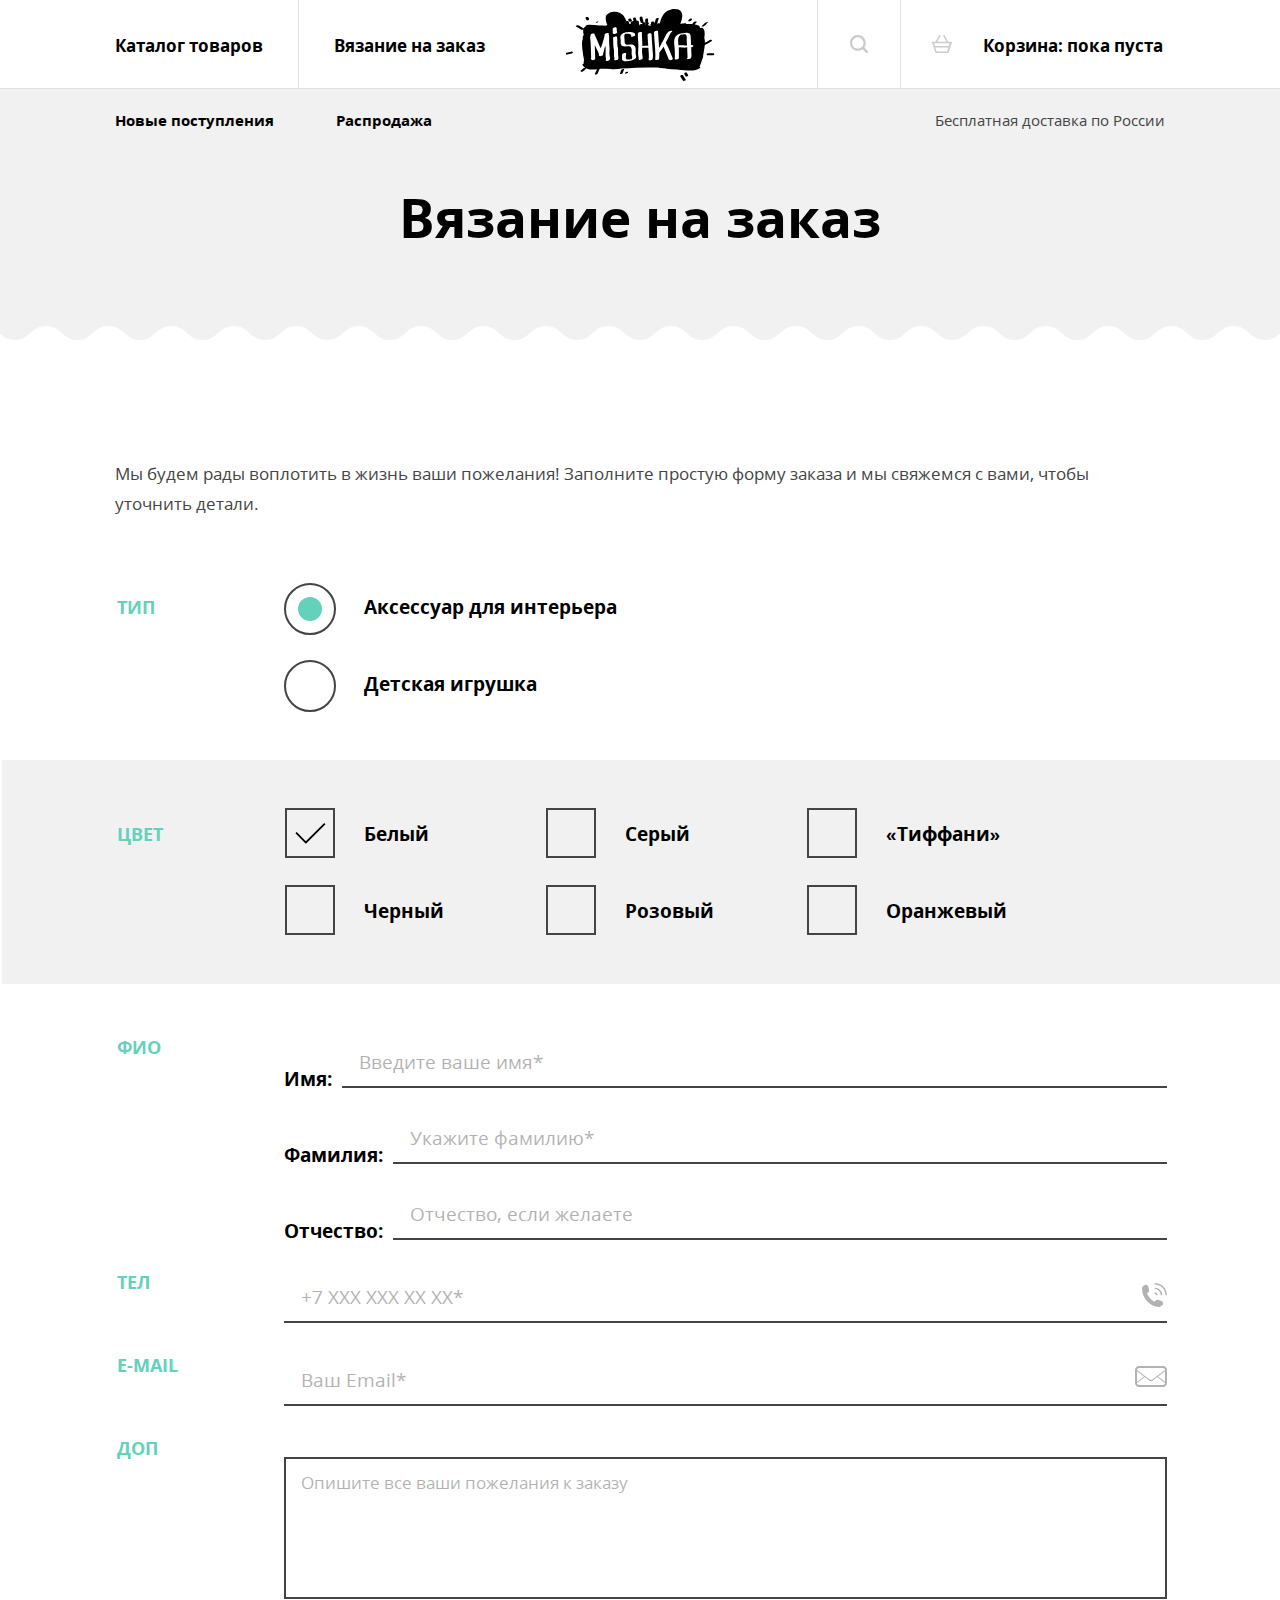
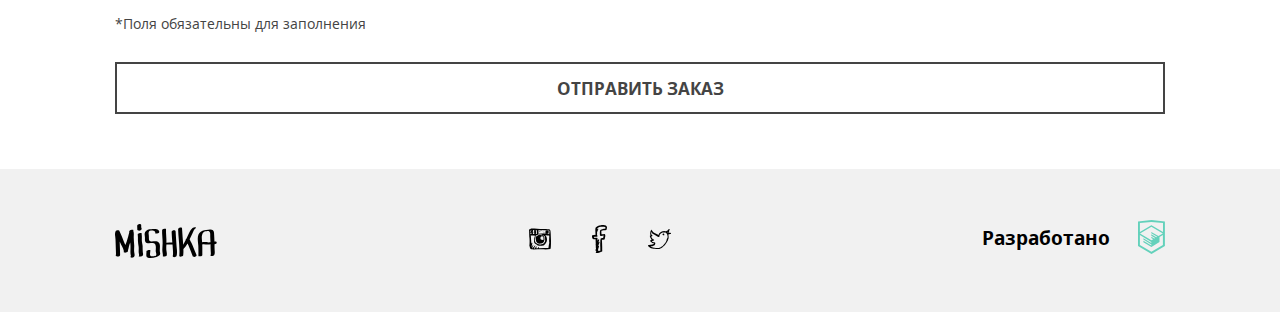
<file: form.html>
<!DOCTYPE html>
<html lang="ru" dir="ltr">
  <head>
    <meta charset="utf-8">
    <title>Catalogue</title>
    <meta name="viewport" content="width=device-width, initial-scale=1">
    <meta name="format-detection" content="telephone=no">
    <link rel="stylesheet" href="css/style.css">
    <meta name="format-detection" content="telephone=no">
  </head>
  <body>
    <header class="page-header page-header--closed no--js">
      <button type="button" class="page-header__toggle page-header__toggle--close">
        <span class="visually-hidden">Открыть-закрыть меню</span>
      </button>
      <div class="page-header__logo">
        <a href="index.html" class="page-header__logo-link">
          <picture>
            <source media="(min-width: 1150px)" srcset="img/mishka-logo-desktop.svg">
            <source media="(min-width: 768px)" srcset="img/mishka-logo-tablet.svg">
            <img src="img/mishka-logo-mobile.svg" width="86" height="35" alt="Логотип Мишка">
          </picture>
        </a>
      </div>
      <nav class="page-header__main-nav">
        <ul class="page-header__main-nav-list">
          <li class="page-header__main-nav-item">
          <a href="catalogue.html">Каталог&nbsp;товаров</a>
          </li>
          <li class="page-header__main-nav-item">
          <a href="form.html">Вязание&nbsp;на&nbsp;заказ</a>
          </li>
        </ul>
      </nav>
      <div class="page-header__search-cart-nav">
        <form action="https://echo.htmlacademy.ru" method="post" class="page-header__search">
          <div class="page-header__search-wrapper">
            <button type="submit" class="page-header__search-button">
              <span class="visually-hidden">Поиск</span>
              <svg class="page-header__search-icon" width="18" height="18" role="img" aria-label="search-icon">
                <use xlink:href="img/sprite.svg#icon-search"></use>
              </svg>
            </button>
            <input type="search" name="search" id="search" class="page-header__search-field" placeholder="Поиск по сайту">
          </div>
        </form>
        <div class="page-header__cart">
          <div class="page-header__cart-wrapper">
            <a title="В корзину" href="#" class="page-header__cart-button">
              <span class="visually-hidden">В корзину</span>
              <svg class="page-header__cart-icon" width="21" height="18" role="img" aria-label="cart-icon">
                <use xlink:href="img/sprite.svg#icon-cart"></use>
              </svg>
            </a>
            <p class="page-header__cart-text">
              Корзина:&nbsp;пока&nbsp;пуста
            </p>
          </div>
        </div>
      </div>
      <nav class="page-header__extra-nav">
        <ul class="page-header__extra-nav-list">
          <li class="page-header__extra-nav-item">
            <a href="#">Новые поступления</a>
          </li>
          <li class="page-header__extra-nav-item">
            <a href="#">Распродажа</a>
          </li>
        </ul>
      </nav>
      <a href="#" class="page-header__delivery">
        Бесплатная&nbsp;доставка&nbsp;по&nbsp;России
      </a>
    </header>
   <main>
      <h1 class="page-title">
        Вязание на заказ
      </h1>
      <section class="form">
        <p class="form__invitation">
          Мы&nbsp;будем рады воплотить в&nbsp;жизнь ваши пожелания! Заполните простую форму заказа и&nbsp;мы свяжемся с&nbsp;вами, чтобы уточнить детали.
        </p>
        <form action="https://echo.htmlacademy.ru" method="post" class="form__form">
          <fieldset class="form__fieldset form__fieldset--type">
            <div class="form__fieldset-wrapper">
              <div class="form__legend">
                Тип
              </div>
              <ul class="form__inner-wrapper">
                <li class="form__type-field">
                  <input class="visually-hidden" type="radio" id="type-accessory" name="type" value="accessory" checked>
                  <label class="form__label" for="type-accessory">Аксессуар <br>для&nbsp;интерьера</label>
                </li>
                <li class="form__type-field">
                  <input class="visually-hidden" type="radio" id="type-toy" name="type" value="toy">
                  <label class="form__label" for="type-toy">Детская игрушка</label>
                </li>
              </ul>
            </div>
          </fieldset>
          <fieldset class="form__fieldset form__fieldset--color">
            <div class="form__fieldset-wrapper">
              <div class="form__legend">
                Цвет
              </div>
               <ul class="form__inner-wrapper">
                <li class="form__color-field">
                  <input class="visually-hidden" type="checkbox" id="color-1" name="color-1" value="white" checked>
                  <label class="form__label" for="color-1">Белый</label>
                </li>
                <li class="form__color-field">
                  <input class="visually-hidden" type="checkbox" id="color-2" name="color-2" value="grey">
                  <label class="form__label" for="color-2">Серый</label>
                </li>
                <li class="form__color-field">
                  <input class="visually-hidden" type="checkbox" id="color-3" name="color-3" value="tiffany">
                  <label class="form__label" for="color-3">«Тиффани»</label>
                </li>
                <li class="form__color-field">
                  <input class="visually-hidden" type="checkbox" id="color-4" name="color-4" value="black">
                  <label class="form__label" for="color-4">Черный</label>
                </li>
                <li class="form__color-field">
                  <input class="visually-hidden" type="checkbox" id="color-5" name="color-5" value="pink">
                  <label class="form__label" for="color-5">Розовый</label>
                </li>
                <li class="form__color-field">
                  <input class="visually-hidden" type="checkbox" id="color-6" name="color-6" value="orange">
                  <label class="form__label" for="color-6">Оранжевый</label>
                </li>
               </ul>
             </div>
          </fieldset>
          <fieldset class="form__fieldset form__fieldset--name">
            <div class="form__fieldset-wrapper">
              <div class="form__legend">
                ФИО
              </div>
              <ul class="form__inner-wrapper">
                <li class="form__name-field">
                  <label class="form__label" for="firstname">Имя:</label>
                  <input type="text" id="firstname" name="firstname" placeholder="Введите ваше имя*" required autocomplete="off">
                </li>
                <li class="form__name-field">
                  <label class="form__label" for="surname">Фамилия:</label>
                  <input type="text" id="surname" name="surname" placeholder="Укажите фамилию*" required autocomplete="off">
                </li>
                <li class="form__name-field">
                  <label class="form__label" for="fathername">Отчество:</label>
                  <input type="text" id="fathername" name="fathername" placeholder="Отчество, если желаете" autocomplete="off">
                </li>
              </ul>
            </div>
          </fieldset>
          <fieldset class="form__fieldset form__fieldset--tel">
            <div class="form__fieldset-wrapper">
              <div class="form__legend">
                Тел
              </div>
              <input type="tel" name="tel" placeholder="+7 ХХХ ХХХ ХХ ХХ*" pattern="[+]7\s[0-9]{3}\s[0-9]{3}\s[0-9]{2}\s[0-9]{2}" required>
              <svg class="form__icon form__icon--tel" width="25" height="24" aria-hidden="true" focusable="false">
                <use xlink:href="img/sprite.svg#icon-tel"></use>
              </svg>
            </div>
          </fieldset>
          <fieldset class="form__fieldset form__fieldset--email">
            <div class="form__fieldset-wrapper">
              <div class="form__legend">
                E-mail
              </div>
              <input class="form__field" type="email" name="email" placeholder="Ваш Email*" required>
              <svg class="form__icon form__icon--email" width="32" height="21" aria-hidden="true" focusable="false">
                <use xlink:href="img/sprite.svg#icon-email"></use>
              </svg>
            </div>
          </fieldset>
          <fieldset class="form__fieldset form__fieldset--comment">
            <div class="form__fieldset-wrapper">
              <div class="form__legend">
                Доп
              </div>
                <textarea name="comment" rows="6" placeholder="Опишите все ваши пожелания к заказу"></textarea>
              </div>
          </fieldset>
          <p class="form__note">*Поля обязательны для заполнения</p>
          <button class="btn form__submit-btn" type="submit">Отправить заказ</button>
        </form>
      </section>
     </main>
     <footer class="page-footer">
       <div class="page-footer__wrapper">
         <a href="#" class="page-footer__logo">
             <img src="img/icon-mishka-logo-footer.svg" width="102" height="34" alt="Логотип Мишка">
         </a>
         <ul class="page-footer__socials socials">
           <li class="socials__item">
             <a href="#" class="socials__link">
               <svg class="socials__link-instagram" width="22" height="22" role="img" aria-label="Instagram">
                 <use xlink:href="img/sprite.svg#icon-insta"></use>
               </svg>
             </a>
           </li>
           <li class="socials__item">
             <a href="#" class="socials__link">
               <svg class="socials__link-facebook" width="15" height="28" role="img" aria-label="facebook">
                 <use xlink:href="img/sprite.svg#icon-facebook"></use>
               </svg>
             </a>
           </li>
           <li class="socials__item">
             <a href="#" class="socials__link">
               <svg class="socials__link-twitter" width="23" height="20" role="img" aria-label="twitter">
                 <use xlink:href="img/sprite.svg#icon-twitter"></use>
               </svg>
             </a>
           </li>
         </ul>
         <a href="https://htmlacademy.ru/intensive/adaptive" class="page-footer__copyright">
           <span class="page-footer__copyright-text">Разработано</span>
           <svg class="page-footer__copyright-logo" width="27" height="35" role="img" aria-label="Логотип HTMLAcademy">
             <use xlink:href="img/sprite.svg#icon-htmlacademy"></use>
           </svg>
         </a>
        </div>
     </footer>
         <script src="js/main-nav.js"></script>
    </body>
  </html>
</file>
<file: css/style.css>
html,
body {
  min-width: 320px;
  margin: 0;
  padding: 0;
  background-color: #ffffff;
  color: #000000;
  font-family: "Open Sans", "Arial", sans-serif;
  font-weight: normal;
  font-style: normal;
  font-size: 15px;
  line-height: 24px; }

.visually-hidden:not(:focus):not(:active),
input[type="checkbox"].visually-hidden,
input[type="radio"].visually-hidden {
  position: absolute;
  width: 1px;
  height: 1px;
  margin: -1px;
  border: 0;
  padding: 0;
  white-space: nowrap;
  clip-path: inset(100%);
  clip: rect(0, 0, 0, 0);
  overflow: hidden; }

@font-face {
  font-family: "Open Sans";
  src: url("../fonts/opensans.woff2") format("woff2"), url("../fonts/opensans.woff") format("woff");
  font-weight: 400;
  font-style: normal; }

@font-face {
  font-family: "Open Sans";
  src: url("../fonts/opensansbold.woff2") format("woff2"), url("../fonts/opensansbold.woff") format("woff");
  font-weight: 700;
  font-style: normal; }

.btn {
  margin: 0;
  padding: 0;
  font-family: "Open Sans", "Arial", sans-serif;
  font-weight: 700;
  font-style: normal;
  text-transform: none;
  color: #000000;
  display: flex;
  justify-content: center;
  align-items: center;
  width: 100%;
  height: 52px;
  box-sizing: border-box;
  border: 2px #444444 solid;
  background-color: #ffffff;
  font-size: 17px;
  line-height: 25px;
  text-transform: uppercase;
  color: #444444;
  text-decoration: none; }
  .btn:focus {
    background-color: #444444;
    color: #ffffff; }
  .btn:hover {
    background-color: #444444;
    color: #ffffff;
    outline: none; }
  .btn:active {
    background-color: #444444;
    color: rgba(255, 255, 255, 0.3); }

.page-header {
  position: relative;
  min-width: 320px;
  min-height: 79px;
  z-index: 10;
  overflow: hidden; }
  @media (min-width: 768px) {
    .page-header {
      display: flex;
      flex-direction: row;
      flex-wrap: wrap;
      padding: 0 50px; } }
  @media (min-width: 1150px) {
    .page-header {
      width: 1050px;
      margin: 0 auto; } }

.page-header--opened {
  height: auto; }

.page-header--closed {
  height: 79px; }
  @media (min-width: 768px) {
    .page-header--closed {
      height: auto; } }

.no--js {
  height: auto; }

.page-header__toggle {
  position: absolute;
  width: 81px;
  height: 79px;
  right: 0;
  top: 0;
  z-index: 2;
  padding: 0;
  background-color: transparent;
  outline: none;
  border: none; }
  @media (min-width: 768px) {
    .page-header__toggle {
      display: none; } }

.page-header__toggle--close {
  background-image: url("../img/menu-close.svg");
  background-repeat: no-repeat;
  background-position: center;
  background-size: 21px 20px; }

.page-header__toggle--open {
  background-image: url("../img/menu.svg");
  background-repeat: no-repeat;
  background-position: center;
  background-size: 20px 14px; }

.page-header--nojs .page-header__toggle {
  display: none; }

.page-header__logo {
  border-bottom: 1px #e2e2e2 solid;
  order: 1; }
  @media (min-width: 768px) {
    .page-header__logo {
      border-bottom: none;
      margin-right: auto; } }
  @media (min-width: 1150px) {
    .page-header__logo {
      order: 2;
      margin: 0 auto; } }

.page-header__logo-link {
  position: relative;
  display: block;
  width: 320px;
  height: 79px;
  margin: 0 auto; }
  .page-header__logo-link:hover {
    outline: none;
    opacity: 0.6; }
  .page-header__logo-link:active {
    outline: none;
    opacity: 0.3; }
  @media (min-width: 768px) {
    .page-header__logo-link {
      width: 114px;
      height: 88px; } }
  @media (min-width: 1150px) {
    .page-header__logo-link {
      width: 149px;
      height: 87px; } }

.page-header__logo img {
  position: absolute;
  left: 50%;
  top: 50%;
  transform: translate(-50%, -50%);
  display: block;
  width: 86px;
  height: 35px; }
  @media (min-width: 768px) {
    .page-header__logo img {
      left: 0;
      top: 50%;
      transform: translate(-2px, -50%);
      width: 113px;
      height: 46px; } }
  @media (min-width: 1150px) {
    .page-header__logo img {
      width: 149px;
      height: 72px;
      left: 50%;
      top: 45px;
      transform: translate(-50%, -50%); } }

.page-header__main-nav {
  order: 2; }
  @media (min-width: 768px) {
    .page-header__main-nav {
      order: 4;
      min-width: 60%;
      margin-right: auto; } }
  @media (min-width: 1150px) {
    .page-header__main-nav {
      order: 1;
      min-width: 385px;
      margin-right: 0; } }

.page-header__main-nav-list {
  margin: 0;
  padding: 0;
  list-style: none;
  box-sizing: border-box;
  display: flex;
  flex-direction: column; }
  @media (min-width: 768px) {
    .page-header__main-nav-list {
      flex-direction: row;
      flex-wrap: nowrap; } }

.page-header__main-nav-item {
  border-bottom: 1px #e2e2e2 solid; }
  @media (min-width: 768px) {
    .page-header__main-nav-item {
      border-bottom: none; } }

@media (min-width: 768px) {
  .page-header__main-nav-item:first-of-type {
    padding-right: 35px; } }

@media (min-width: 1150px) {
  .page-header__main-nav-item:last-of-type {
    padding-left: 35px;
    border-left: 1px #e2e2e2 solid; } }

.page-header__main-nav-item a {
  margin: 0;
  padding: 0;
  font-family: "Open Sans", "Arial", sans-serif;
  font-weight: 700;
  font-style: normal;
  text-transform: none;
  color: #000000;
  display: flex;
  align-items: center;
  width: 320px;
  height: 78px;
  box-sizing: border-box;
  margin: 0 auto;
  padding-left: 75px;
  font-size: 17px;
  line-height: 24px;
  text-decoration: none; }
  .page-header__main-nav-item a:hover {
    outline: none;
    opacity: 0.6; }
  .page-header__main-nav-item a:active {
    outline: none;
    opacity: 0.3; }
  @media (min-width: 768px) {
    .page-header__main-nav-item a {
      display: block;
      height: auto;
      margin: 20px 0 3px;
      width: auto;
      padding: 0;
      font-size: 15px; } }
  @media (min-width: 1150px) {
    .page-header__main-nav-item a {
      display: flex;
      height: 88px;
      margin: 0;
      padding-top: 3px;
      font-size: 17px; } }

.page-header__search-cart-nav {
  order: 3; }
  @media (min-width: 768px) {
    .page-header__search-cart-nav {
      position: relative;
      width: 348px; } }
  @media (min-width: 1150px) {
    .page-header__search-cart-nav {
      margin-left: 37px; } }

.page-header__search {
  border-bottom: 1px #e2e2e2 solid; }
  @media (min-width: 768px) {
    .page-header__search {
      border-bottom: none; } }

.page-header__search-wrapper {
  display: flex;
  flex-direction: row;
  width: 320px;
  margin: 0 auto; }
  @media (min-width: 768px) {
    .page-header__search-wrapper {
      position: absolute;
      left: 0;
      top: 0;
      width: 82px;
      height: 88px;
      z-index: 3;
      overflow: hidden;
      transition-property: width;
      transition-duration: 0.3s;
      transition-delay: 0.3s;
      border-left: 1px #e2e2e2 solid;
      border-right: 1px #e2e2e2 solid; }
      .page-header__search-wrapper:hover {
        width: 348px; } }

.page-header__search-button {
  position: relative;
  display: block;
  width: 75px;
  height: 78px;
  box-sizing: border-box;
  margin: 0;
  padding: 0;
  background-color: transparent;
  border: 0; }
  .page-header__search-button:active {
    outline: 0; }
  @media (min-width: 768px) {
    .page-header__search-button {
      position: absolute;
      top: 0;
      left: 0;
      width: 82px;
      height: 88px;
      z-index: 1; } }

.page-header__search-icon {
  width: 18px;
  height: 18px;
  position: absolute;
  left: 50%;
  top: 50%;
  transform: translate(-50%, -50%);
  fill: #000000;
  opacity: 0.2; }

.page-header__search-wrapper:hover .page-header__search-icon {
  fill: #63d1bb;
  opacity: 1; }

.page-header__search-button:active .page-header__search-icon {
  fill: #63d1bb;
  opacity: 0.3; }

.page-header__search-field {
  margin: 0;
  padding: 0;
  font-family: "Open Sans", "Arial", sans-serif;
  font-weight: 700;
  font-style: normal;
  text-transform: none;
  color: #000000;
  display: block;
  width: 215px;
  height: 78px;
  box-sizing: border-box;
  border: none;
  outline: none;
  font-size: 17px;
  line-height: 24px;
  padding: 0; }
  @media (min-width: 768px) {
    .page-header__search-field {
      width: 264px;
      height: 88px;
      margin-left: 84px;
      padding: 0 3px;
      background-color: #ffffff; } }

.page-header__search-field::placeholder {
  color: #000000; }

.page-header__search-field:focus::placeholder {
  opacity: 0; }

.page-header__search-field::-webkit-search-decoration,
.page-header__search-field::-webkit-search-cancel-button,
.page-header__search-field::-webkit-search-results-button,
.page-header__search-field::-webkit-search-results-decoration {
  display: none; }

.page-header__search-field::-ms-clear {
  display: none; }

.page-header__cart-wrapper {
  display: flex;
  flex-direction: row;
  align-items: center;
  width: 320px;
  height: 78px;
  box-sizing: border-box;
  margin: 0 auto; }
  @media (min-width: 768px) {
    .page-header__cart-wrapper {
      height: 88px;
      width: auto;
      margin-left: 84px; } }

.page-header__cart-button {
  position: relative;
  display: block;
  width: 75px;
  height: 78px;
  box-sizing: border-box;
  background-color: transparent; }
  .page-header__cart-button:active {
    outline: none; }
  @media (min-width: 768px) {
    .page-header__cart-button {
      width: 82px;
      height: 88px; } }

.page-header__cart-icon {
  width: 21px;
  height: 18px;
  position: absolute;
  left: 50%;
  top: 50%;
  transform: translate(-50%, -50%);
  fill: #000000;
  opacity: 0.2; }

.page-header__cart-button:hover .page-header__cart-icon {
  fill: #63d1bb;
  opacity: 1; }

.page-header__cart-button:active .page-header__cart-icon {
  fill: #63d1bb;
  opacity: 0.3; }

.page-header__cart-text {
  margin: 0;
  padding: 0;
  font-family: "Open Sans", "Arial", sans-serif;
  font-weight: 700;
  font-style: normal;
  text-transform: none;
  color: #000000;
  font-size: 17px;
  line-height: 24px; }
  @media (min-width: 768px) {
    .page-header__cart-text {
      padding-top: 3px; } }

.page-header__extra-nav {
  display: none; }
  @media (min-width: 1150px) {
    .page-header__extra-nav {
      display: block;
      order: 4;
      min-width: 60%;
      margin-right: auto; } }

.page-header__extra-nav-list {
  margin: 0;
  padding: 0;
  list-style: none;
  box-sizing: border-box;
  display: flex;
  flex-direction: row;
  flex-wrap: nowrap; }

.page-header__extra-nav-item a {
  margin: 0;
  padding: 0;
  font-family: "Open Sans", "Arial", sans-serif;
  font-weight: 700;
  font-style: normal;
  text-transform: none;
  color: #000000;
  display: block;
  margin: 20px 0 3px;
  font-size: 15px;
  line-height: 24px;
  text-decoration: none; }
  .page-header__extra-nav-item a:hover {
    outline: none;
    opacity: 0.6; }
  .page-header__extra-nav-item a:active {
    outline: none;
    opacity: 0.3; }

.page-header__extra-nav-item:first-of-type {
  padding-right: 35px; }
  @media (min-width: 1150px) {
    .page-header__extra-nav-item:first-of-type {
      padding-right: 62px; } }

.page-header__delivery {
  display: none; }
  @media (min-width: 768px) {
    .page-header__delivery {
      margin: 0;
      padding: 0;
      font-family: "Open Sans", "Arial", sans-serif;
      font-weight: 400;
      font-style: normal;
      text-transform: none;
      color: #444444;
      order: 4;
      display: block;
      margin: 20px 0 3px;
      font-size: 15px;
      text-decoration: none; }
      .page-header__delivery:hover {
        outline: none;
        opacity: 0.6; }
      .page-header__delivery:active {
        opacity: 0.3; } }
  @media (min-width: 1150px) {
    .page-header__delivery {
      order: 5; } }

.promo {
  position: relative;
  min-width: 320px;
  height: 489px;
  background-color: #f9f9f9; }
  @media (min-width: 768px) {
    .promo {
      height: 756px; }
      .promo::after {
        content: "";
        position: absolute;
        left: 50%;
        bottom: -1px;
        transform: translateX(-50%);
        z-index: 10;
        display: block;
        width: 1150px;
        height: 24px;
        background-image: url("../img/zigzag-fill-tablet.svg");
        background-size: 1155px 24px;
        background-position: center; } }
  @media (min-width: 1150px) {
    .promo {
      height: 762px; }
      .promo::after {
        width: 3000px;
        height: 34px;
        background-image: url("../img/zigzag-fill-desktop.svg");
        background-size: 3000px 34px; } }

.promo__background {
  position: relative;
  min-width: 320px;
  border-top: 1px #e2e2e2 solid;
  overflow: hidden;
  height: 373px; }
  @media (min-width: 768px) {
    .promo__background {
      margin-top: -47px;
      height: 746px; } }

.promo__background img {
  position: absolute;
  left: 50%;
  top: -18px;
  transform: translateX(-50%);
  display: block;
  width: 320px;
  height: 373px; }
  @media (min-width: 768px) {
    .promo__background img {
      top: -1px;
      width: 768px;
      height: 746px; } }

.promo__tagline {
  margin: 0;
  padding: 0;
  font-family: "Open Sans", "Arial", sans-serif;
  font-weight: 700;
  font-style: normal;
  text-transform: none;
  color: #000000;
  position: absolute;
  left: 50%;
  top: 73px;
  transform: translateX(-50%);
  width: 320px;
  box-sizing: border-box;
  font-size: 27px;
  line-height: 30px;
  text-align: center; }
  @media (min-width: 768px) {
    .promo__tagline {
      top: 155px;
      width: 668px;
      font-size: 43px;
      line-height: 50px; }
      .promo__tagline br {
        display: none; } }
  @media (min-width: 768px) and (min-width: 1150px) {
    .promo__tagline {
      font-size: 53px;
      line-height: 57px; } }
  @media (min-width: 1150px) {
    .promo__tagline {
      width: 1050px;
      padding: 0 200px;
      top: 158px; } }

.promo__nav-list {
  margin: 0;
  padding: 0;
  list-style: none;
  box-sizing: border-box;
  position: absolute;
  bottom: 0;
  width: 100%;
  box-sizing: content-box;
  display: flex;
  flex-direction: column; }
  @media (min-width: 768px) {
    .promo__nav-list {
      left: 50%;
      bottom: 2px;
      transform: translateX(-50%);
      width: calc(100% - 100px);
      flex-direction: row; } }
  @media (min-width: 1150px) {
    .promo__nav-list {
      width: 1050px; } }

.promo__nav-item {
  position: relative;
  height: 103px;
  width: 100%; }
  @media (min-width: 768px) {
    .promo__nav-item {
      width: 50%; } }

.promo__nav-item a {
  margin: 0;
  padding: 0;
  font-family: "Open Sans", "Arial", sans-serif;
  font-weight: 700;
  font-style: normal;
  text-transform: none;
  color: #000000;
  position: absolute;
  display: block;
  left: 0;
  bottom: 0;
  height: 103px;
  width: 100%;
  box-sizing: border-box;
  padding: 30px 0 0 30px;
  font-size: 19px;
  line-height: 24px;
  text-decoration: none;
  color: #ffffff; }
  .promo__nav-item a::after {
    position: absolute;
    top: 0;
    right: 0;
    display: block;
    content: "";
    width: 114px;
    height: 103px; }
  @media (min-width: 768px) {
    .promo__nav-item a {
      height: 128px;
      padding: 26px 0 0 35px;
      font-size: 20px;
      line-height: 30px; }
      .promo__nav-item a::after {
        height: 110px; } }
  @media (min-width: 1150px) {
    .promo__nav-item a {
      height: 133px; }
      .promo__nav-item a::after {
        height: 110px; } }

.promo__nav-item:first-of-type a {
  background-color: #63d1bb; }
  .promo__nav-item:first-of-type a::after {
    background-image: url("../img/interior.svg");
    background-repeat: no-repeat;
    background-position: center;
    background-size: 40px, 64px;
    opacity: 0.5; }

.promo__nav-item:last-of-type a {
  background-color: #56c3b2; }
  .promo__nav-item:last-of-type a::after {
    background-image: url("../img/toy.svg");
    background-repeat: no-repeat;
    background-position: center;
    background-size: 60px, 60px;
    opacity: 0.5; }

.promo__nav-item a:hover {
  height: 108px; }
  .promo__nav-item a:hover::after {
    opacity: 0.7; }
  @media (min-width: 768px) {
    .promo__nav-item a:hover {
      height: 136px; } }
  @media (min-width: 1150px) {
    .promo__nav-item a:hover {
      height: 141px; } }

.promo__nav-item a:active::after {
  opacity: 0.3; }

.feature {
  position: relative;
  display: grid;
  margin: 31px 30px; }
  .feature::after {
    content: "";
    display: block;
    position: absolute;
    width: calc(100% + 60px);
    height: 6px;
    bottom: -42px;
    left: 50%;
    transform: translateX(-50%);
    background-image: url("../img/zigzag-line-mobile.svg");
    background-size: 800px 6px;
    background-repeat: no-repeat;
    background-position: center; }
  @media (min-width: 768px) {
    .feature {
      height: 505px;
      grid-template-columns: 1fr 334px;
      grid-template-rows: 89px 123px auto auto;
      column-gap: 42px;
      margin: 40px 50px 67px; }
      .feature::after {
        content: "";
        width: calc(100% + 100px);
        height: 17px;
        bottom: -67px;
        background-image: url("../img/zigzag-line-tablet.svg");
        background-size: 1061px 17px; } }
  @media (min-width: 1150px) {
    .feature {
      width: 1050px;
      height: 636px;
      grid-template-columns: 1fr 525px;
      grid-template-rows: 154px 140px auto auto;
      column-gap: 58px;
      margin: 55px auto; }
      .feature::after {
        width: 1050px;
        height: 23px;
        bottom: -95px;
        background-image: url("../img/zigzag-line-desktop.svg");
        background-size: 1050px 23px; } }

@media (min-width: 768px) {
  .feature__title-wrapper {
    grid-row-start: 1;
    grid-row-end: 2;
    grid-column-start: 1;
    grid-column-end: 3;
    display: flex;
    flex-direction: row;
    flex-wrap: nowrap;
    z-index: 10; } }

@media (min-width: 1150px) {
  .feature__title-wrapper {
    margin-top: 61px; } }

.feature__title {
  margin: 0;
  padding: 0;
  font-family: "Open Sans", "Arial", sans-serif;
  font-weight: 700;
  font-style: normal;
  text-transform: none;
  color: #000000;
  font-size: 25px;
  line-height: 30px; }
  @media (min-width: 768px) {
    .feature__title {
      font-size: 43px;
      line-height: 50px;
      margin-top: 2px; } }
  @media (min-width: 1150px) {
    .feature__title {
      font-size: 53px;
      line-height: 57px;
      margin-top: 0;
      order: 2; } }

.feature__subtitle {
  margin: 0;
  padding: 0;
  font-family: "Open Sans", "Arial", sans-serif;
  font-weight: 700;
  font-style: normal;
  text-transform: none;
  color: #000000;
  font-size: 17px;
  line-height: 20px;
  text-transform: uppercase;
  color: #63d1bb;
  margin-top: 5px; }
  @media (min-width: 768px) {
    .feature__subtitle {
      width: 126px;
      box-sizing: border-box;
      margin-left: auto;
      padding: 5px 0 0;
      font-size: 17px;
      line-height: 17px;
      text-align: center; } }
  @media (min-width: 1150px) {
    .feature__subtitle {
      width: 172px;
      margin-left: 0;
      padding: 10px 40px 0 30px; } }

.feature__text {
  margin: 0;
  padding: 0;
  font-family: "Open Sans", "Arial", sans-serif;
  font-weight: 400;
  font-style: normal;
  text-transform: none;
  color: #444444;
  font-size: 15px;
  line-height: 24px;
  margin-top: 15px; }
  @media (min-width: 768px) {
    .feature__text {
      font-size: 17px;
      line-height: 30px;
      grid-row-start: 2;
      grid-row-end: 3;
      grid-column-start: 1;
      grid-column-end: 2;
      margin-top: 0; } }
  @media (min-width: 1150px) {
    .feature__text {
      min-height: 100px;
      margin-left: 175px; } }

.feature__properties {
  margin: 0;
  padding: 0;
  font-family: "Open Sans", "Arial", sans-serif;
  font-weight: 400;
  font-style: normal;
  text-transform: none;
  color: #444444;
  margin-top: 20px;
  font-size: 15px;
  line-height: 20px;
  border-collapse: collapse; }
  @media (min-width: 768px) {
    .feature__properties {
      grid-row-start: 3;
      grid-row-end: 4;
      grid-column-start: 1;
      grid-column-end: 2;
      margin-top: 5px; } }
  @media (min-width: 1150px) {
    .feature__properties {
      margin-left: 175px;
      margin-top: 0; } }

.feature__properties tr {
  border-bottom: 1px #e2e2e2 solid;
  padding: 0; }

.feature__properties td {
  padding: 9px 0 10px 0; }

.feature__properties tr td:first-child {
  width: 37.5%; }
  @media (min-width: 768px) {
    .feature__properties tr td:first-child {
      width: 33%; } }

.feature__image-wrapper {
  width: 100%;
  height: auto;
  margin: 30px 0 20px 0; }
  @media (min-width: 768px) {
    .feature__image-wrapper {
      grid-row-start: 2;
      grid-row-end: 5;
      grid-column-start: 2;
      grid-column-end: 3;
      width: 334px;
      height: 404px;
      margin: 0;
      align-self: end; } }
  @media (min-width: 1150px) {
    .feature__image-wrapper {
      grid-row-start: 1;
      grid-row-end: 5;
      width: 525px;
      height: 636px; } }

.feature__image-wrapper img {
  width: 100%;
  height: auto; }
  @media (min-width: 768px) {
    .feature__image-wrapper img {
      width: 334px;
      height: 404px; } }
  @media (min-width: 1150px) {
    .feature__image-wrapper img {
      width: 525px;
      height: 636px; } }

@media (min-width: 768px) {
  .feature__order {
    grid-row-start: 4;
    grid-row-end: 5;
    grid-column-start: 1;
    grid-column-end: 2;
    align-self: end; } }

@media (min-width: 1150px) {
  .feature__order {
    margin-left: 175px; } }

.feature__order-price {
  margin: 0;
  padding: 0;
  font-family: "Open Sans", "Arial", sans-serif;
  font-weight: 700;
  font-style: normal;
  text-transform: none;
  color: #000000;
  font-size: 17px;
  line-height: 25px;
  text-align: center; }
  @media (min-width: 768px) {
    .feature__order-price {
      font-size: 20px;
      margin-bottom: 30px; } }
  @media (min-width: 768px) {
    .feature__order-price {
      margin-bottom: 32px; } }

.feature__order-btn {
  font-size: 17px;
  line-height: 25px;
  margin-top: 24px; }

.about {
  margin: 0 30px;
  padding: 65px 0 40px;
  box-sizing: border-box; }
  @media (min-width: 768px) {
    .about {
      margin: 0 50px;
      padding: 59px 0 33px; } }
  @media (min-width: 1150px) {
    .about {
      width: 1050px;
      margin: 0 auto;
      padding: 109px 175px 38px; } }

.about__title {
  margin: 0;
  padding: 0;
  font-family: "Open Sans", "Arial", sans-serif;
  font-weight: 700;
  font-style: normal;
  text-transform: none;
  color: #000000;
  font-size: 25px;
  line-height: 30px; }
  @media (min-width: 768px) {
    .about__title {
      font-size: 43px;
      line-height: 50px; } }
  @media (min-width: 1150px) {
    .about__title {
      margin-left: -3px;
      font-size: 53px;
      line-height: 57px; } }

.about__text-list {
  margin: 0;
  padding: 0;
  list-style: none;
  box-sizing: border-box;
  display: flex;
  flex-direction: column;
  flex-wrap: wrap;
  flex-shrink: 0; }
  @media (min-width: 768px) {
    .about__text-list {
      height: 500px; } }

.about__text-item {
  margin: 0;
  padding: 0;
  font-family: "Open Sans", "Arial", sans-serif;
  font-weight: 700;
  font-style: normal;
  text-transform: none;
  color: #000000;
  position: relative;
  width: 100%;
  min-height: 123px;
  padding-top: 82px;
  box-sizing: border-box;
  font-size: 17px;
  line-height: 20px; }
  .about__text-item::before {
    content: "";
    position: absolute;
    display: block;
    width: 55px;
    height: 51px;
    left: -4px;
    top: 25px;
    background-position: center;
    background-repeat: no-repeat; }
  @media (min-width: 768px) {
    .about__text-item {
      width: 334px;
      min-height: 154px;
      padding-top: 97px;
      font-size: 20px;
      line-height: 22px; }
      .about__text-item::before {
        top: 40px; } }
  @media (min-width: 1150px) {
    .about__text-item {
      min-height: 155px;
      padding-top: 95px; }
      .about__text-item::before {
        top: 30px; } }

.about__text-item:nth-child(1)::before {
  background-image: url("../img/about-icon_1.svg");
  background-size: 33px 38px; }

.about__text-item:nth-child(2)::before {
  background-image: url("../img/about-icon_2.svg");
  background-size: 47px 27px; }

.about__text-item:nth-child(3)::before {
  background-image: url("../img/about-icon_3.svg");
  background-size: 36px 29px; }

.about__text-item:nth-child(4)::before {
  background-image: url("../img/about-icon_4.svg");
  background-size: 33px 33px; }

.about__text-item:nth-child(5)::before {
  left: -6px;
  background-image: url("../img/about-icon_5.svg");
  background-size: 55px 23px; }

.about__text-item:nth-child(6)::before {
  background-image: url("../img/about-icon_6.svg");
  background-size: 33px 32px; }

.comment {
  position: relative;
  margin: 17px 30px 45px;
  overflow: hidden; }
  @media (min-width: 768px) {
    .comment {
      position: relative;
      height: 457px;
      box-sizing: border-box;
      margin: 0 50px 70px 0;
      padding: 83px 0 83px 50px;
      background-image: url("../img/review@1x.jpg");
      background-repeat: no-repeat;
      background-size: 350px 457px; } }
  @media (min-width: 1150px) {
    .comment {
      width: 1050px;
      margin: 0 auto 67px;
      padding: 78px 0 83px 175px; } }

.comment__title {
  margin: 0;
  padding: 0;
  font-family: "Open Sans", "Arial", sans-serif;
  font-weight: 700;
  font-style: normal;
  text-transform: none;
  color: #000000;
  font-size: 25px;
  line-height: 30px; }
  @media (min-width: 768px) {
    .comment__title {
      font-size: 43px;
      line-height: 50px;
      z-index: 100; } }
  @media (min-width: 1150px) {
    .comment__title {
      margin-left: -3px;
      font-size: 53px;
      line-height: 57px; } }

.comment__list-wrapper {
  overflow: hidden; }

.comment__list {
  width: 200%;
  display: flex;
  flex-direction: row;
  flex-wrap: nowrap;
  align-items: stretch;
  margin-left: 0; }

.comment__wrapper {
  width: 100%;
  position: relative;
  display: flex;
  flex-direction: column;
  justify-content: space-between; }

.comment__text {
  margin: 0;
  padding: 0;
  font-family: "Open Sans", "Arial", sans-serif;
  font-weight: 400;
  font-style: normal;
  text-transform: none;
  color: #444444;
  font-size: 15px;
  line-height: 30px;
  margin: 13px 0 31px; }
  @media (min-width: 768px) {
    .comment__text {
      height: 155px;
      margin: 38px 0 24px;
      font-size: 17px; } }
  @media (min-width: 1150px) {
    .comment__text {
      height: 105px;
      margin: 36px 0 25px;
      font-size: 17px; } }

.comment__author-text {
  margin: 0;
  padding: 0;
  font-family: "Open Sans", "Arial", sans-serif;
  font-weight: 700;
  font-style: normal;
  text-transform: none;
  color: #000000;
  font-size: 17px;
  line-height: 30px; }
  @media (min-width: 768px) {
    .comment__author-text {
      font-size: 18px; } }

.comment__author-address {
  margin: 0;
  padding: 0;
  font-family: "Open Sans", "Arial", sans-serif;
  font-weight: 400;
  font-style: normal;
  text-transform: none;
  color: #444444;
  font-size: 17px;
  line-height: 30px;
  text-decoration: none; }

.comment__controls {
  position: relative;
  display: flex;
  flex-direction: row;
  flex-wrap: nowrap;
  height: 50px;
  margin-top: 30px;
  border: 1px #e2e2e2 solid; }
  .comment__controls::after {
    content: "";
    position: absolute;
    left: 50%;
    top: 0;
    transform: translateX(-50%);
    display: block;
    width: 1px;
    height: 100%;
    background-color: #e2e2e2; }
  @media (min-width: 768px) {
    .comment__controls {
      position: absolute;
      right: 0;
      bottom: 56px;
      width: 175px;
      height: 40px;
      margin-top: 0;
      border: none; }
      .comment__controls::after {
        content: none; } }
  @media (min-width: 1150px) {
    .comment__controls {
      bottom: 105px; } }

.comment__control-arrow {
  position: relative;
  width: 50%;
  border: 0;
  background-color: transparent;
  margin: 0;
  padding: 0;
  appearance: none; }
  .comment__control-arrow:hover {
    opacity: 0.6; }
  .comment__control-arrow:active {
    opacity: 0.3; }
  .comment__control-arrow:focus {
    outline: 0;
    opacity: 0.6; }

.comment__control-arrow:disabled {
  opacity: 0.3; }
  .comment__control-arrow:disabled:hover {
    opacity: 0.3; }
  .comment__control-arrow:disabled:active {
    opacity: 0.3; }
  .comment__control-arrow:disabled:focus {
    opacity: 0.3; }

.comment__control-arrow--backward::after {
  content: "";
  position: absolute;
  left: 50%;
  top: 50%;
  transform: translate(-50%, -50%);
  display: block;
  width: 50px;
  height: 26px;
  background-image: url("../img/arrow.svg");
  background-repeat: no-repeat;
  background-position: center;
  background-size: 50px 26px; }

.comment__control-arrow--forward::after {
  content: "";
  position: absolute;
  left: 50%;
  top: 50%;
  transform: translate(-50%, -50%) rotate(180deg);
  display: block;
  width: 50px;
  height: 26px;
  background-image: url("../img/arrow.svg");
  background-repeat: no-repeat;
  background-position: center;
  background-size: 50px 26px; }

.comment__write-button {
  margin-top: 38px; }
  @media (min-width: 768px) {
    .comment__write-button {
      position: absolute;
      top: 79px;
      right: 0;
      width: 175px;
      margin: 0;
      font-size: 17px; } }

.contacts {
  position: relative;
  display: grid;
  padding: 21px 30px 40px;
  box-sizing: border-box; }
  .contacts::before {
    content: "";
    position: absolute;
    display: block;
    width: 100%;
    height: 6px;
    left: 50%;
    top: 0;
    transform: translateX(-50%);
    background-image: url("../img/zigzag-line-mobile.svg");
    background-size: 800px 6px;
    background-repeat: no-repeat;
    background-position: center; }
  @media (min-width: 768px) {
    .contacts {
      padding: 84px 50px 56px; }
      .contacts::before {
        content: "";
        width: calc(100% + 100px);
        height: 17px;
        bottom: -67px;
        background-image: url("../img/zigzag-line-tablet.svg");
        background-size: 1061px 17px; }
      .contacts::after {
        content: "";
        position: absolute;
        display: block;
        width: 47px;
        height: 81px;
        right: 50px;
        top: 63px;
        background-image: url("../img/flag.svg");
        background-size: 47px 81px; } }
  @media (min-width: 1150px) {
    .contacts {
      width: 1050px;
      height: 654px;
      margin: 0 auto;
      padding: 93px 0 104px;
      grid-template-columns: 485px 525px;
      grid-template-rows: 172px auto auto;
      column-gap: 40px; }
      .contacts::before {
        width: 1050px;
        height: 23px;
        top: 0;
        background-image: url("../img/zigzag-line-desktop.svg");
        background-size: 1050px 23px; }
      .contacts::after {
        content: "";
        position: absolute;
        display: block;
        width: 47px;
        height: 81px;
        left: 64px;
        top: 156px;
        background-image: url("../img/flag.svg");
        background-size: 47px 81px; } }

.contacts__title {
  margin: 0;
  padding: 0;
  font-family: "Open Sans", "Arial", sans-serif;
  font-weight: 700;
  font-style: normal;
  text-transform: none;
  color: #000000;
  font-size: 18px;
  line-height: 30px;
  margin: 0;
  padding: 0; }
  @media (min-width: 768px) {
    .contacts__title {
      font-size: 43px;
      line-height: 50px; } }
  @media (min-width: 1150px) {
    .contacts__title {
      grid-row-start: 1;
      grid-row-end: 2;
      grid-column-start: 1;
      grid-column-end: 2;
      margin: 80px 0 0 172px;
      font-size: 53px;
      line-height: 57px; } }

.contacts__wrapper {
  margin: 0;
  padding: 0;
  font-family: "Open Sans", "Arial", sans-serif;
  font-weight: 400;
  font-style: normal;
  text-transform: none;
  color: #444444;
  display: flex;
  flex-direction: column;
  margin-top: 27px;
  font-size: 15px;
  line-height: 30px; }
  @media (min-width: 768px) {
    .contacts__wrapper {
      flex-direction: row;
      margin-top: 50px;
      font-size: 17px; } }
  @media (min-width: 1150px) {
    .contacts__wrapper {
      grid-row-start: 2;
      grid-row-end: 3;
      grid-column-start: 1;
      grid-column-end: 2;
      flex-direction: column;
      margin: 0 0 0 175px; } }

.contacts__text {
  border-collapse: collapse;
  margin: 0; }
  @media (min-width: 768px) {
    .contacts__text {
      width: calc((100% - 50px) / 2); } }
  @media (min-width: 1150px) {
    .contacts__text {
      width: 100%; } }

@media (min-width: 768px) {
  .contacts__text--email {
    margin-right: 50px; } }

@media (min-width: 1150px) {
  .contacts__text--email {
    width: 100%;
    margin-right: 0; } }

.contacts__text--address {
  margin-top: 30px; }
  @media (min-width: 768px) {
    .contacts__text--address {
      margin-top: 0; } }
  @media (min-width: 1150px) {
    .contacts__text--address {
      width: 100%;
      margin-top: 30px; } }

.contacts__text td {
  padding: 0;
  vertical-align: top; }

.contacts__text tr td:first-of-type {
  width: 75px; }

.contacts__text--email a {
  display: inline-block;
  color: #000000;
  text-decoration: none;
  border-bottom: 1px #63d1bb solid;
  line-height: 24px; }

.contacts__map-wrapper {
  display: flex;
  justify-content: center;
  align-items: center;
  overflow: hidden;
  width: calc(100% + 60px);
  margin-left: -30px;
  margin-top: 33px;
  height: 454px;
  background-color: grey;
  border-top: 1px #63d1bb solid;
  border-bottom: 1px #63d1bb solid; }
  @media (min-width: 768px) {
    .contacts__map-wrapper {
      width: calc(100% + 100px);
      height: 457px;
      margin-left: -50px;
      margin-top: 47px; } }
  @media (min-width: 1150px) {
    .contacts__map-wrapper {
      width: 525px;
      grid-row-start: 1;
      grid-row-end: 4;
      grid-column-start: 2;
      grid-column-end: 3;
      margin: 0;
      border: 1px #63d1bb solid; } }

.contacts__map {
  width: 768px;
  height: 454px; }
  @media (min-width: 768px) {
    .contacts__map {
      width: 1050px;
      height: 457px; } }
  @media (min-width: 1150px) {
    .contacts__map {
      width: 525px;
      height: 457px; } }

.contacts__btn {
  margin-top: 42px; }
  @media (min-width: 768px) {
    .contacts__btn {
      width: 230px;
      margin: 55px auto 0; } }
  @media (min-width: 1150px) {
    .contacts__btn {
      grid-row-start: 3;
      grid-row-end: 4;
      grid-column-start: 1;
      grid-column-end: 2;
      align-self: end;
      margin: 0 0 0 175px; } }

.page-footer {
  background-color: #f1f1f1; }

.page-footer__wrapper {
  display: flex;
  flex-direction: column; }
  @media (min-width: 768px) {
    .page-footer__wrapper {
      flex-direction: row;
      padding: 0 50px;
      justify-content: space-between;
      align-items: center;
      height: 143px; } }
  @media (min-width: 1150px) {
    .page-footer__wrapper {
      width: 1050px;
      margin: 0 auto; } }

.page-footer__logo {
  display: none; }
  @media (min-width: 768px) {
    .page-footer__logo {
      display: block;
      width: 102px;
      height: 34px; } }

.page-footer__socials {
  border-bottom: 1px #e2e2e2 solid; }
  @media (min-width: 768px) {
    .page-footer__socials {
      border: none; } }

.page-footer__copyright {
  display: flex;
  flex-direction: row;
  align-items: center;
  justify-content: center;
  padding: 20px 0 26px;
  text-decoration: none; }

.page-footer__copyright-text {
  margin: 0;
  padding: 0;
  font-family: "Open Sans", "Arial", sans-serif;
  font-weight: 700;
  font-style: normal;
  text-transform: none;
  color: #000000;
  font-size: 19px;
  line-height: 24px;
  padding-right: 28px; }

.page-footer__copyright-logo {
  width: 27px;
  height: 35px; }

.page-footer__copyright svg {
  fill: #63d1bb; }

.page-footer__copyright:hover svg {
  fill: #46c1ae; }

.page-footer__copyright:active svg {
  fill: #b9e7e0; }

.socials {
  margin: 0;
  padding: 0;
  list-style: none;
  box-sizing: border-box;
  display: flex;
  flex-direction: row;
  justify-content: center;
  padding: 18px 0 22px; }

.socials__item:not(:last-child) {
  margin-right: 20px; }

.socials__link {
  display: flex;
  width: 40px;
  height: 40px;
  align-items: center;
  justify-content: center; }

.socials__link-instagram {
  width: 22px;
  height: 22px; }

.socials__link-facebook {
  width: 15px;
  height: 28px; }

.socials__link-twitter {
  width: 23px;
  height: 20px; }

.socials__link svg {
  fill: #000000; }

.socials__link:hover svg {
  fill: #46c1ae; }

.socials__link:active svg {
  fill: #b9e7e0; }

.modal__overlay {
  position: fixed;
  top: 0;
  left: 0;
  width: 100%;
  height: 100%;
  background-color: #ffffff;
  opacity: 0.9; }

.modal {
  position: fixed;
  left: 50%;
  top: 50%;
  transform: translate(-50%, -50%);
  box-sizing: border-box;
  z-index: 10;
  border-top: 1px #e2e2e2 solid;
  border-bottom: 1px #e2e2e2 solid;
  box-shadow: 0 5px 10px 0 rgba(0, 0, 0, 0.25);
  padding: 30px 30px 45px;
  background-color: #ffffff; }
  @media (min-width: 768px) {
    .modal {
      border: 1px #e2e2e2 solid; } }

.modal--order {
  width: 100%; }
  @media (min-width: 768px) {
    .modal--order {
      width: 566px;
      padding: 38px 100px 45px; } }

.modal__close {
  position: absolute;
  right: 0;
  top: 0;
  display: block;
  width: 51px;
  height: 51px;
  background-color: transparent;
  border: 0;
  outline: 0;
  background-image: url("../img/menu-close.svg");
  background-repeat: no-repeat;
  background-position: center;
  background-size: 21px 20px;
  opacity: 0.3; }
  .modal__close:hover {
    opacity: 1; }
  .modal__close:focus {
    opacity: 0.6; }

.modal__title {
  margin: 0;
  padding: 0;
  font-family: "Open Sans", "Arial", sans-serif;
  font-weight: 700;
  font-style: normal;
  text-transform: none;
  color: #000000;
  font-size: 25px;
  line-height: 30px;
  text-transform: uppercase;
  text-align: center; }
  @media (min-width: 768px) {
    .modal__title {
      font-size: 30px;
      line-height: 57px; } }

@media (min-width: 768px) {
  .modal__title br {
    display: none; } }

.modal__text {
  margin: 0;
  padding: 0;
  font-family: "Open Sans", "Arial", sans-serif;
  font-weight: 400;
  font-style: normal;
  text-transform: none;
  color: #444444;
  font-size: 15px;
  line-height: 30px;
  text-align: center;
  margin-top: 14px; }

.modal__form-size-list {
  margin: 0;
  padding: 0;
  list-style: none;
  box-sizing: border-box;
  display: grid;
  grid-template-columns: 1fr 1fr 1fr;
  grid-column-gap: 7px;
  flex-direction: row;
  margin: 20px 0 30px 0; }

.modal__form-size-item {
  height: 52px; }

.modal__form-size-item label {
  margin: 0;
  padding: 0;
  font-family: "Open Sans", "Arial", sans-serif;
  font-weight: 700;
  font-style: normal;
  text-transform: none;
  color: #000000;
  display: flex;
  align-items: center;
  justify-content: center;
  width: 100%;
  height: 100%;
  box-sizing: border-box;
  font-size: 17px;
  color: #444444;
  border: 2px #e2e2e2 solid; }

.modal__form-size-item input:focus ~ label {
  border: 2px #444444 solid; }

.modal__form-size-item input:checked ~ label {
  border: 2px #63d1bb solid; }

.modal__btn {
  bottom: 45px;
  width: 100%;
  background-color: #63d1bb;
  color: #ffffff;
  border: none; }
  .modal__btn:hover {
    background-color: #46c1ae; }
  .modal__btn:active {
    color: rgba(255, 255, 255, 0.5); }

.hidden {
  display: none; }

.page-title {
  margin: 0;
  padding: 0;
  font-family: "Open Sans", "Arial", sans-serif;
  font-weight: 700;
  font-style: normal;
  text-transform: none;
  color: #000000;
  width: 100%;
  height: 177px;
  padding-top: 72px;
  box-sizing: border-box;
  background-color: #f1f1f1;
  border-top: 1px #e2e2e2 solid;
  font-size: 27px;
  line-height: 30px;
  text-align: center; }
  @media (min-width: 768px) {
    .page-title {
      position: relative;
      margin-top: -47px;
      padding-top: 100px;
      height: 237px;
      font-size: 43px;
      line-height: 50px; }
      .page-title::after {
        content: "";
        position: absolute;
        left: 50%;
        bottom: -1px;
        transform: translateX(-50%);
        z-index: 10;
        display: block;
        width: 1150px;
        height: 24px;
        background-image: url("../img/zigzag-fill-tablet.svg");
        background-size: 1155px 24px;
        background-position: center; } }
  @media (min-width: 1150px) {
    .page-title {
      position: relative;
      margin-top: -47px;
      padding-top: 100px;
      height: 271px;
      font-size: 53px;
      line-height: 57px; }
      .page-title::after {
        width: 3000px;
        height: 34px;
        background-image: url("../img/zigzag-fill-desktop.svg");
        background-size: 3000px 34px; } }

.catalogue {
  margin: 31px 30px 30px;
  display: flex;
  flex-direction: row; }
  @media (min-width: 768px) {
    .catalogue {
      margin: 68px 50px 50px; } }
  @media (min-width: 1150px) {
    .catalogue {
      margin: 112px auto 60px;
      width: 1050px; } }

.catalogue__list {
  margin: 0;
  padding: 0;
  list-style: none;
  box-sizing: border-box;
  width: 100%; }
  @media (min-width: 1150px) {
    .catalogue__list {
      display: flex;
      flex-direction: row;
      flex-wrap: nowrap;
      justify-content: space-between; } }

.catalogue__item:not(:last-child) {
  margin-bottom: 33px; }
  @media (min-width: 768px) {
    .catalogue__item:not(:last-child) {
      margin-bottom: 53px; } }
  @media (min-width: 1150px) {
    .catalogue__item:not(:last-child) {
      margin-bottom: 0; } }

.catalogue__item-link {
  display: flex;
  flex-direction: column;
  border: 1px #e2e2e2 solid;
  background-color: #ffffff;
  text-decoration: none; }
  @media (min-width: 768px) {
    .catalogue__item-link {
      flex-direction: row;
      height: 332px; } }
  @media (min-width: 1150px) {
    .catalogue__item-link {
      flex-direction: column;
      width: 316px;
      height: 100%; } }

.catalogue__item-image {
  width: 100%; }
  @media (min-width: 768px) {
    .catalogue__item-image {
      width: 334px;
      height: 332px;
      overflow: hidden;
      flex-shrink: 0; } }
  @media (min-width: 1150px) {
    .catalogue__item-image {
      width: 316px;
      height: 462px; } }

.catalogue__item-image img {
  display: block;
  width: 100%;
  height: auto; }

.catalogue__text-wrapper {
  padding: 29px 27px 24px; }
  @media (min-width: 768px) {
    .catalogue__text-wrapper {
      display: flex;
      flex-direction: column;
      flex-grow: 1;
      padding: 27px 33px 22px; } }
  @media (min-width: 768px) {
    .catalogue__text-wrapper {
      padding: 27px 28px 22px; } }

.catalogue__item-title {
  margin: 0;
  padding: 0;
  font-family: "Open Sans", "Arial", sans-serif;
  font-weight: 700;
  font-style: normal;
  text-transform: none;
  color: #000000;
  margin-bottom: 5px;
  font-size: 17px;
  line-height: 24px; }
  @media (min-width: 768px) {
    .catalogue__item-title {
      margin-bottom: 8px;
      font-size: 20px;
      line-height: 24px; } }
  @media (min-width: 768px) {
    .catalogue__item-title {
      margin-bottom: 5px; } }

.catalogue__item-text {
  margin: 0;
  padding: 0;
  font-family: "Open Sans", "Arial", sans-serif;
  font-weight: 400;
  font-style: normal;
  text-transform: none;
  color: #444444;
  font-size: 13px;
  line-height: 30px;
  padding-bottom: 17px; }
  @media (min-width: 768px) {
    .catalogue__item-text {
      font-size: 15px;
      line-height: 30px; } }
  @media (min-width: 768px) {
    .catalogue__item-text {
      padding-bottom: 13px; } }

.catalogue__order-wrapper {
  display: flex;
  flex-direction: row;
  justify-content: space-between;
  padding-top: 22px;
  border-top: 1px #e2e2e2 solid; }
  @media (min-width: 768px) {
    .catalogue__order-wrapper {
      margin-top: auto; } }

.catalogue__item-price {
  margin: 0;
  padding: 0;
  font-family: "Open Sans", "Arial", sans-serif;
  font-weight: 700;
  font-style: normal;
  text-transform: none;
  color: #000000;
  font-size: 15px;
  line-height: 24px; }
  @media (min-width: 768px) {
    .catalogue__item-price {
      font-size: 17px;
      line-height: 24px; } }

.catalogue__item-cart {
  width: 19px;
  height: 20px;
  fill: #000000;
  opacity: 0.2; }

.catalogue__item-link:hover {
  box-shadow: 0 6px 10px rgba(0, 0, 0, 0.1); }
  .catalogue__item-link:hover .catalogue__item-cart {
    fill: #63d1bb;
    opacity: 1; }
  .catalogue__item-link:hover .catalogue__item-title {
    opacity: 0.6; }

.catalogue__item-link:active {
  box-shadow: 0 3px 5px rgba(0, 0, 0, 0.1); }
  .catalogue__item-link:active .catalogue__item-cart {
    fill: #63d1bb;
    opacity: 0.3; }
  .catalogue__item-link:active .catalogue__item-title {
    opacity: 0.3; }

.production {
  display: flex;
  flex-direction: column;
  margin: 0 30px 60px;
  border: 1px #e2e2e2 solid; }
  @media (min-width: 768px) {
    .production {
      margin: 0 50px 64px; } }
  @media (min-width: 1150px) {
    .production {
      position: relative;
      width: 1050px;
      height: 457px;
      box-sizing: border-box;
      margin: 0 auto 100px;
      padding: 47px 56px 60px 760px; } }

.production:hover {
  box-shadow: 0 6px 10px rgba(0, 0, 0, 0.1); }

.production:active {
  box-shadow: 0 3px 5px rgba(0, 0, 0, 0.1); }

.production__title {
  margin: 0;
  padding: 0;
  font-family: "Open Sans", "Arial", sans-serif;
  font-weight: 700;
  font-style: normal;
  text-transform: none;
  color: #000000;
  position: relative;
  order: 1;
  margin: 23px 30px 25px;
  padding-left: 60px;
  font-size: 17px;
  line-height: 24px; }
  .production__title::before {
    content: "";
    position: absolute;
    left: 0;
    top: 50%;
    transform: translateY(-13px);
    display: block;
    width: 32px;
    height: 22px;
    background-image: url("../img/video.svg");
    background-size: 32px 22px;
    background-repeat: no-repeat; }
  @media (min-width: 768px) {
    .production__title {
      order: 2;
      margin: 43px 40px 25px;
      padding: 0 0 0 65px;
      font-size: 20px; } }
  @media (min-width: 1150px) {
    .production__title {
      margin: 0;
      padding: 50px 30px 25px 0; }
      .production__title::before {
        top: 0;
        transform: none; } }

.production__video {
  order: 2;
  width: 100%; }
  @media (min-width: 768px) {
    .production__video {
      order: 1; } }
  @media (min-width: 1150px) {
    .production__video {
      position: absolute;
      left: 0;
      top: 0;
      width: 683px;
      height: 455px;
      margin-right: 50px; } }

.production__text {
  margin: 0;
  padding: 0;
  font-family: "Open Sans", "Arial", sans-serif;
  font-weight: 400;
  font-style: normal;
  text-transform: none;
  color: #444444;
  order: 3;
  margin: 35px 30px 40px;
  font-size: 13px;
  line-height: 24px; }
  @media (min-width: 768px) {
    .production__text {
      margin: 0 40px 40px;
      font-size: 15px;
      line-height: 30px; } }
  @media (min-width: 1150px) {
    .production__text {
      margin: 0; } }

.production__order-btn {
  order: 4;
  width: calc(100% - 60px);
  margin: 0 30px 30px; }
  @media (min-width: 768px) {
    .production__order-btn {
      width: calc(100% - 80px);
      margin: 0 40px 40px; } }
  @media (min-width: 1150px) {
    .production__order-btn {
      width: 100%;
      margin: auto 0 0 0; } }

.form {
  padding: 16px 30px 55px; }
  @media (min-width: 768px) {
    .form {
      padding: 56px 0 55px; } }
  @media (min-width: 1150px) {
    .form {
      padding: 100px 0 55px; } }

.form__invitation {
  margin: 0;
  padding: 0;
  font-family: "Open Sans", "Arial", sans-serif;
  font-weight: 400;
  font-style: normal;
  text-transform: none;
  color: #444444;
  margin-bottom: 27px;
  font-size: 13px;
  line-height: 24px; }
  @media (min-width: 768px) {
    .form__invitation {
      margin-bottom: 0;
      padding: 0 50px;
      font-size: 17px;
      line-height: 30px; } }
  @media (min-width: 1150px) {
    .form__invitation {
      width: 1050px;
      margin: 0 auto; } }

.form__fieldset {
  position: relative;
  width: 100%;
  padding: 0;
  border: 0; }
  .form__fieldset::before {
    content: "";
    display: block;
    position: absolute;
    left: 0;
    top: 10px;
    width: 100%;
    height: 2px;
    background-color: #63d1bb; }
  @media (min-width: 768px) {
    .form__fieldset::before {
      display: none; } }

.form__fieldset-wrapper {
  position: relative;
  display: flex;
  flex-direction: column; }
  @media (min-width: 768px) {
    .form__fieldset-wrapper {
      flex-direction: row;
      flex-wrap: nowrap;
      margin: 0 50px; } }
  @media (min-width: 1150px) {
    .form__fieldset-wrapper {
      width: 1050px;
      margin: 0 auto;
      padding: 0; } }

.form__legend {
  margin: 0;
  padding: 0;
  font-family: "Open Sans", "Arial", sans-serif;
  font-weight: 700;
  font-style: normal;
  text-transform: none;
  color: #000000;
  position: relative;
  align-self: flex-start;
  z-index: 10;
  padding-right: 17px;
  font-size: 17px;
  line-height: 24px;
  text-transform: uppercase;
  color: #63d1bb;
  background-color: #ffffff; }
  @media (min-width: 768px) {
    .form__legend {
      width: 167px;
      flex-grow: 0;
      flex-shrink: 0;
      padding-right: 0;
      font-size: 18px;
      line-height: 18px;
      background-color: transparent; } }

.form__inner-wrapper {
  margin: 0;
  padding: 0;
  list-style: none;
  box-sizing: border-box;
  padding-top: 30px; }
  @media (min-width: 768px) {
    .form__inner-wrapper {
      padding-top: 0;
      flex-grow: 1; } }

.form__label {
  margin: 0;
  padding: 0;
  font-family: "Open Sans", "Arial", sans-serif;
  font-weight: 700;
  font-style: normal;
  text-transform: none;
  color: #000000;
  position: relative;
  display: block;
  font-size: 17px;
  line-height: 18px;
  margin-right: 10px; }
  @media (min-width: 768px) {
    .form__label {
      font-size: 19px; } }

.form__fieldset--type {
  padding-bottom: 14px; }
  @media (min-width: 768px) {
    .form__fieldset--type {
      padding-top: 79px;
      padding-bottom: 8px; } }

.form__type-field .form__label {
  margin-bottom: 26px;
  padding-left: 60px; }
  .form__type-field .form__label::before {
    content: "";
    display: block;
    position: absolute;
    left: 0;
    top: 50%;
    transform: translateY(-22px);
    width: 36px;
    height: 36px;
    border-radius: 50%;
    border: 2px #444444 solid; }
  .form__type-field .form__label::after {
    content: "";
    display: none;
    position: absolute;
    left: 12px;
    top: 50%;
    transform: translateY(-10px);
    width: 16px;
    height: 16px;
    border-radius: 50%;
    background-color: #63d1bb; }
  @media (min-width: 768px) {
    .form__type-field .form__label {
      margin-bottom: 59px;
      padding-left: 80px; }
      .form__type-field .form__label::before {
        transform: translateY(-24px);
        width: 48px;
        height: 48px; }
      .form__type-field .form__label::after {
        left: 14px;
        transform: translateY(-10px);
        width: 24px;
        height: 24px; } }

@media (min-width: 768px) {
  .form__type-field .form__label br {
    display: none; } }

input[type="radio"]:checked ~ .form__label::after {
  display: block; }

.form__fieldset--color {
  padding-bottom: 14px; }
  @media (min-width: 768px) {
    .form__fieldset--color {
      padding-top: 65px;
      padding-bottom: 5px;
      background-color: #f1f1f1; } }

@media (min-width: 768px) {
  .form__fieldset--color .form__inner-wrapper {
    display: flex;
    flex-direction: row;
    flex-wrap: wrap; } }

@media (min-width: 768px) {
  .form__color-field {
    width: 50%; } }

@media (min-width: 1150px) {
  .form__color-field {
    width: 261px; } }

.form__color-field .form__label {
  margin-bottom: 43px;
  padding-left: 60px; }
  .form__color-field .form__label::before {
    content: "";
    display: block;
    position: absolute;
    left: 1px;
    top: 50%;
    transform: translateY(-22px);
    width: 34px;
    height: 34px;
    border: 2px #444444 solid; }
  .form__color-field .form__label::after {
    content: "";
    display: none;
    position: absolute;
    left: 9px;
    top: 50%;
    transform: translateY(-12px);
    width: 24px;
    height: 17px;
    background-image: url("../img/tick.svg");
    background-repeat: no-repeat;
    background-position: center;
    background-size: 24px 17px; }
  @media (min-width: 768px) {
    .form__color-field .form__label {
      margin-bottom: 59px;
      padding-left: 80px; }
      .form__color-field .form__label::before {
        width: 46px;
        height: 46px;
        transform: translateY(-26px); }
      .form__color-field .form__label::after {
        width: 32px;
        height: 22px;
        left: 10px;
        transform: translateY(-12px);
        background-size: 32px 22px; } }

input[type="checkbox"]:checked ~ .form__label::after {
  display: block; }

.form__color-field:last-child .form__label {
  margin-bottom: 25px; }

.form__fieldset--name {
  padding-bottom: 7px; }
  @media (min-width: 768px) {
    .form__fieldset--name {
      padding-top: 54px; } }

.form__fieldset--name .form__inner-wrapper {
  padding-top: 25px; }
  @media (min-width: 768px) {
    .form__fieldset--name .form__inner-wrapper {
      padding-top: 0; } }

.form__name-field {
  padding-bottom: 24px; }
  @media (min-width: 768px) {
    .form__name-field {
      display: flex;
      align-items: flex-end;
      padding-bottom: 26px; } }

.form__fieldset--tel {
  padding-bottom: 33px; }

.form__fieldset--email {
  position: relative;
  padding-bottom: 33px; }

.form__fieldset input[type="text"],
.form__fieldset input[type="tel"],
.form__fieldset input[type="email"] {
  margin: 0;
  padding: 0;
  font-family: "Open Sans", "Arial", sans-serif;
  font-weight: 400;
  font-style: normal;
  text-transform: none;
  color: #444444;
  display: block;
  width: 100%;
  height: 48px;
  padding: 0;
  font-size: 17px;
  line-height: 18px;
  color: #000000;
  background-color: #ffffff;
  border: 0;
  border-bottom: 2px #444444 solid; }
  .form__fieldset input[type="text"]::placeholder,
  .form__fieldset input[type="tel"]::placeholder,
  .form__fieldset input[type="email"]::placeholder {
    margin: 0;
    padding: 0;
    font-family: "Open Sans", "Arial", sans-serif;
    font-weight: 400;
    font-style: normal;
    text-transform: none;
    color: #444444;
    font-size: 17px;
    line-height: 18px;
    color: #000000;
    opacity: 0.3; }
  .form__fieldset input[type="text"]:focus,
  .form__fieldset input[type="tel"]:focus,
  .form__fieldset input[type="email"]:focus {
    outline: none;
    border-bottom: 2px #63d1bb solid; }
  .form__fieldset input[type="text"]:hover,
  .form__fieldset input[type="tel"]:hover,
  .form__fieldset input[type="email"]:hover {
    border-bottom: 2px #63d1bb solid; }
  .form__fieldset input[type="text"]:active,
  .form__fieldset input[type="tel"]:active,
  .form__fieldset input[type="email"]:active {
    border-bottom: 2px #63d1bb solid; }
  @media (min-width: 768px) {
    .form__fieldset input[type="text"],
    .form__fieldset input[type="tel"],
    .form__fieldset input[type="email"] {
      padding: 0 17px;
      font-size: 19px; }
      .form__fieldset input[type="text"]::placeholder,
      .form__fieldset input[type="tel"]::placeholder,
      .form__fieldset input[type="email"]::placeholder {
        font-size: 19px; } }

.form__icon {
  position: absolute;
  right: 0;
  fill: rgba(0, 0, 0, 0.3); }

.form__icon--tel {
  top: 33px;
  width: 25px;
  height: 24px; }
  @media (min-width: 768px) {
    .form__icon--tel {
      top: 10px; } }

.form__icon--email {
  top: 40px;
  width: 32px;
  height: 21px; }
  @media (min-width: 768px) {
    .form__icon--email {
      top: 10px; } }

.form__fieldset input[type="tel"]:focus ~ .form__icon,
.form__fieldset input[type="tel"]:hover ~ .form__icon,
.form__fieldset input[type="email"]:focus ~ .form__icon,
.form__fieldset input[type="email"]:hover ~ .form__icon {
  fill: #63d1bb; }

.form__fieldset--comment textarea {
  margin: 0;
  padding: 0;
  font-family: "Open Sans", "Arial", sans-serif;
  font-weight: 400;
  font-style: normal;
  text-transform: none;
  color: #444444;
  display: block;
  width: 100%;
  box-sizing: border-box;
  resize: none;
  margin-top: 18px;
  padding: 15px;
  font-size: 17px;
  line-height: 18px;
  border: 2px #444444 solid; }
  .form__fieldset--comment textarea::placeholder {
    margin: 0;
    padding: 0;
    font-family: "Open Sans", "Arial", sans-serif;
    font-weight: 400;
    font-style: normal;
    text-transform: none;
    color: #444444;
    font-size: 17px;
    line-height: 18px;
    color: #000000;
    opacity: 0.3; }
  .form__fieldset--comment textarea:focus {
    outline: none;
    border: 2px #63d1bb solid; }
  .form__fieldset--comment textarea:hover {
    border: 2px #63d1bb solid; }
  .form__fieldset--comment textarea:active {
    border: 2px #63d1bb solid; }

.form__note {
  margin: 0;
  padding: 0;
  font-family: "Open Sans", "Arial", sans-serif;
  font-weight: 400;
  font-style: normal;
  text-transform: none;
  color: #444444;
  width: 1050px;
  margin: 17px auto 30px;
  font-size: 14px;
  line-height: 16px; }

.form__submit-btn {
  width: 1050px;
  margin: 0 auto; }
</file>
